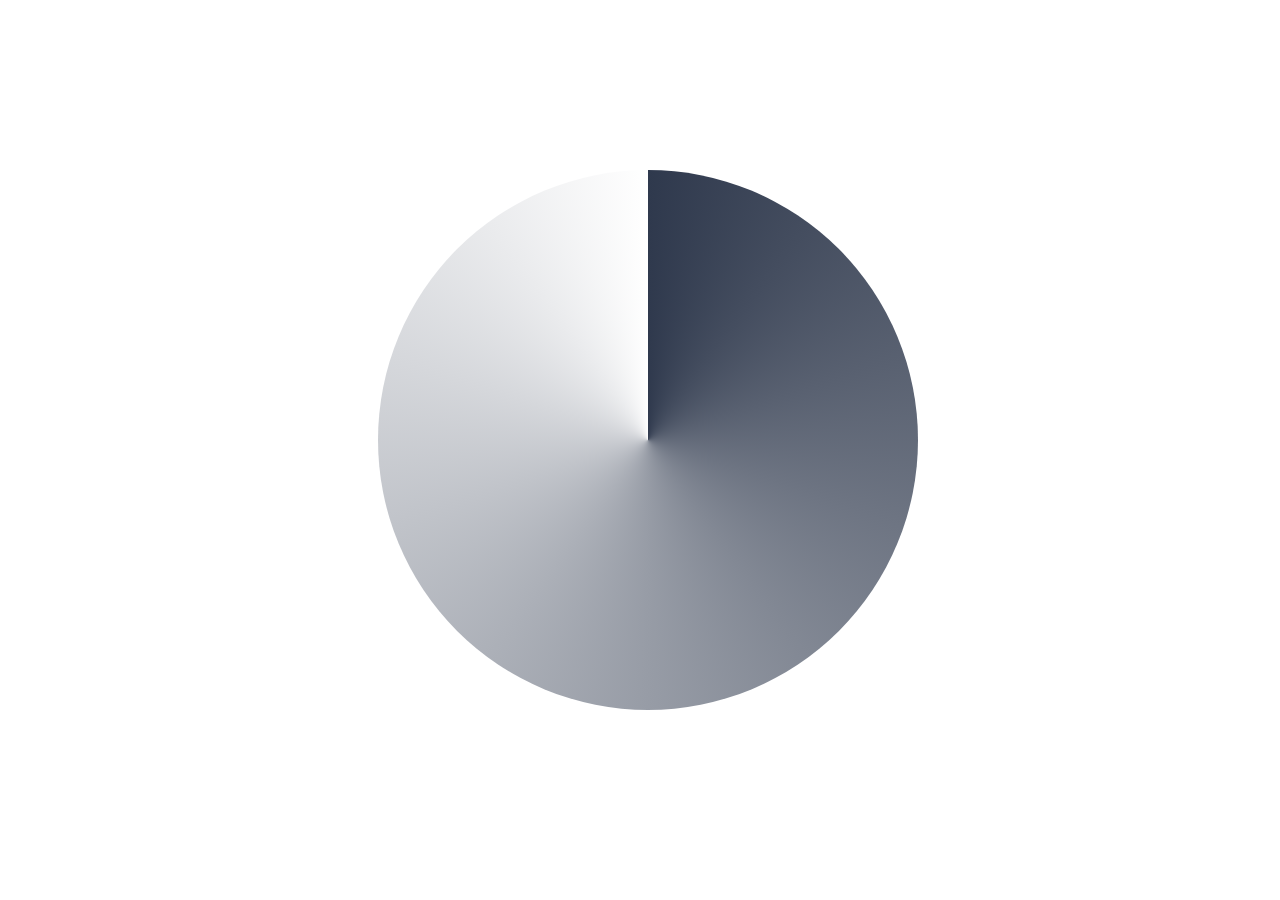
<file: rotated-circle/index.html>
<!DOCTYPE html>
<html lang="en">

<head>
  <meta charset="UTF-8">
  <meta name="viewport" content="width=device-width, initial-scale=1.0">
  <meta http-equiv="X-UA-Compatible" content="ie=edge">
  <link rel="stylesheet" href="./style.css">
  <title>Document</title>
</head>

<body>
  <div class="circle"></div>
</body>

</html>
</file>
<file: rotated-circle/style.css>
body {
  display: flex;
  justify-content: center;
  align-items: center;
  height: 96vh;
  width: 100%;
  overflow: hidden;
}
.circle {
  width: 60vmin;
  height: 60vmin;
  border-radius: 50%;
  animation: rotate 1.8s linear infinite;
  background: conic-gradient(#2f394d, #fff);
}
@keyframes rotate {
  from {
    transform: rotate(0);
  }
  to {
    transform: rotate(360deg);
  }
}
</file>
